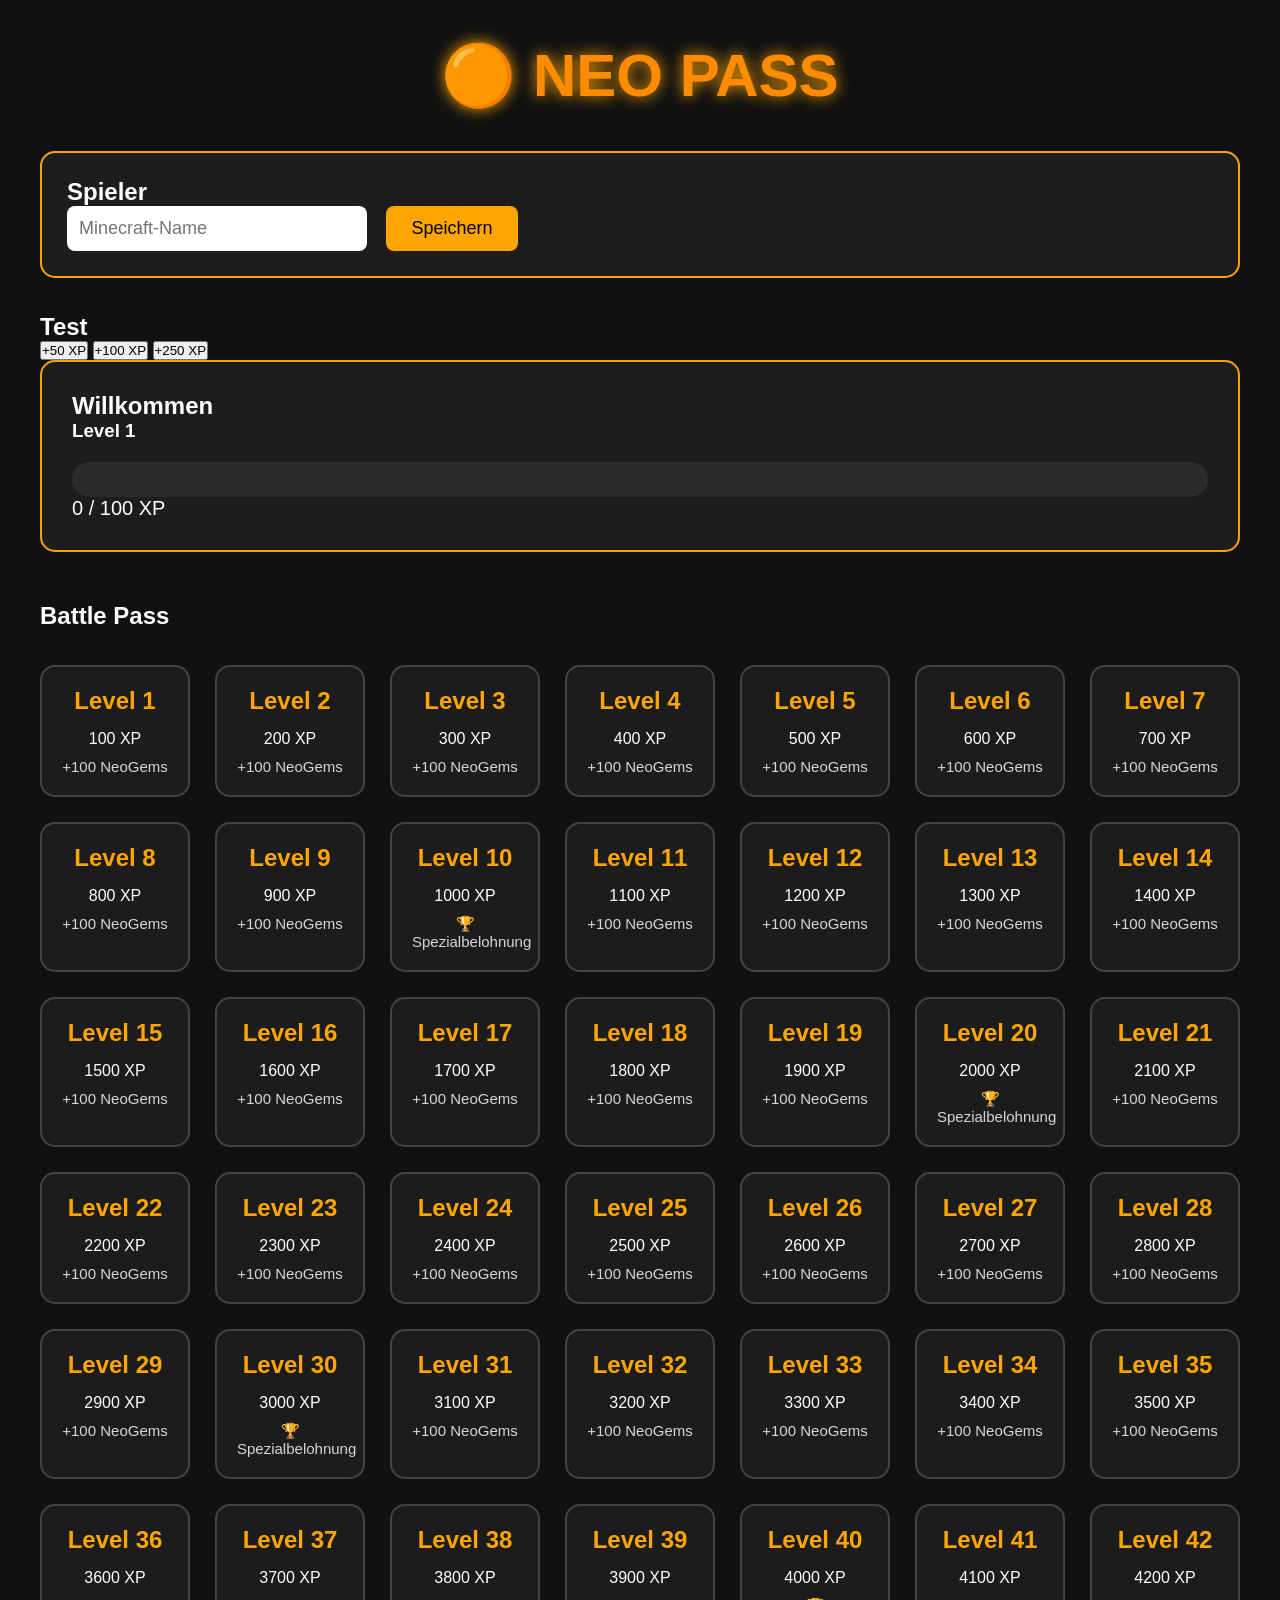
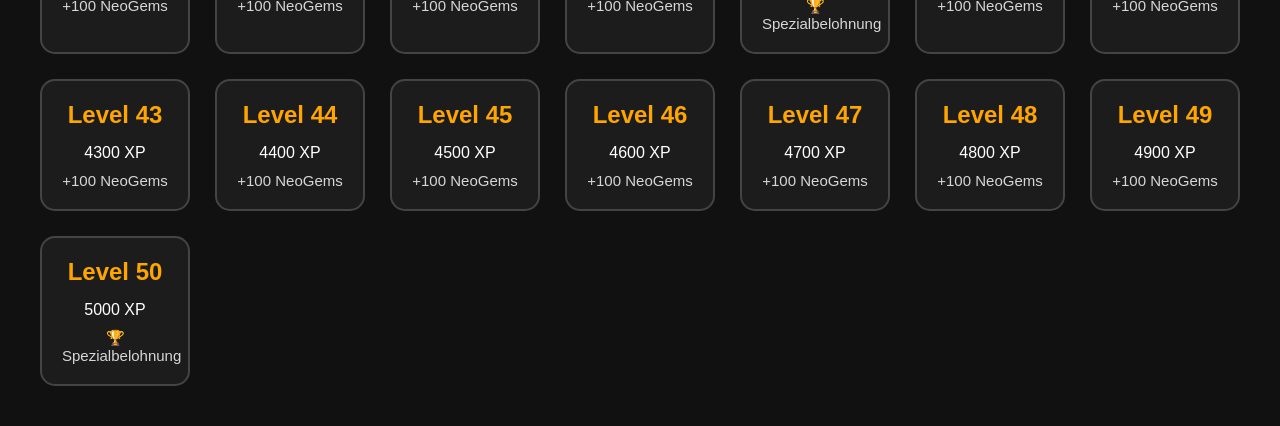
<file: pass.html>
<!DOCTYPE html>
<html lang="de">
<head>
    <meta charset="UTF-8">
    <meta name="viewport" content="width=device-width, initial-scale=1.0">

    <title>NEO Pass</title>

    <link rel="stylesheet" href="style.css">
    <link rel="stylesheet" href="pass.css">
</head>

<body>

<div class="pass-container">

<h1>🟠 NEO PASS</h1>

<div class="playerBox">

    <h2>Spieler</h2>

    <input
        id="playerName"
        type="text"
        placeholder="Minecraft-Name">

    <button onclick="saveName()">
        Speichern
    </button>

</div>

    <h2>Test</h2>

<button onclick="addXP(50)">
+50 XP
</button>

<button onclick="addXP(100)">
+100 XP
</button>

<button onclick="addXP(250)">
+250 XP
</button>

<div class="levelBox">

<h2 id="welcomeName">

Willkommen

</h2>

<h3>

Level 1

</h3>

<div class="xpBar">

<div id="xpFill"></div>

</div>

<p>

<span id="xpText">

0 / 100 XP

</span>

</p>

</div>


<h2>

Battle Pass

</h2>

<div id="levels">

</div>

</div>


<script src="pass.js"></script>

</body>

</html>
</file>
<file: style.css>
*{
margin:0;
padding:0;
box-sizing:border-box;
}

html{
scroll-behavior:smooth;
}

body{
font-family:Arial, sans-serif;
background:#05070b;
color:white;
overflow-x:hidden;
}

.stars{
position:fixed;
inset:0;
background:
radial-gradient(circle at 20% 30%, rgba(0,183,255,.18), transparent 25%),
radial-gradient(circle at 80% 20%, rgba(0,183,255,.15), transparent 20%),
radial-gradient(circle at 50% 80%, rgba(0,183,255,.12), transparent 25%);
animation: drift 12s ease-in-out infinite alternate;
z-index:-1;
}

@keyframes drift{
from{transform:scale(1) translateY(0px);}
to{transform:scale(1.1) translateY(-20px);}
}

.hero{
height:100vh;
display:flex;
justify-content:center;
align-items:center;
text-align:center;
}

.neo{
font-size:10rem;
font-weight:900;
letter-spacing:12px;
background:linear-gradient(180deg,#ffffff,#6fd9ff,#00b7ff);
-webkit-background-clip:text;
-webkit-text-fill-color:transparent;
text-shadow:0 0 50px rgba(0,183,255,.4);
animation: glow 3s ease-in-out infinite;
}

@keyframes glow{
50%{filter:brightness(1.3);}
}

.subtitle{
font-size:1.5rem;
letter-spacing:5px;
color:#b9dfff;
margin-top:-10px;
}

.tagline{
margin-top:20px;
color:#9db4c5;
font-size:1.1rem;
}

.button{
display:inline-block;
margin-top:40px;
padding:16px 34px;
border:1px solid #00b7ff;
color:white;
text-decoration:none;
border-radius:50px;
transition:.3s;
}

.button:hover{
background:#00b7ff;
box-shadow:0 0 30px #00b7ff;
}

.showcase{
padding:120px 10%;
}

.glass{
background:rgba(255,255,255,.05);
backdrop-filter:blur(12px);
border:1px solid rgba(255,255,255,.08);
padding:50px;
border-radius:24px;
text-align:center;
}

.glass h2{
font-size:3rem;
margin-bottom:20px;
}

.glass p{
max-width:800px;
margin:auto;
line-height:1.8;
color:#b8c8d6;
}

.cards{
margin-top:60px;
display:grid;
grid-template-columns:repeat(auto-fit,minmax(220px,1fr));
gap:25px;
}

.card{
height:180px;
display:flex;
justify-content:center;
align-items:center;
background:linear-gradient(135deg,#0e1520,#121d2d);
border:1px solid rgba(0,183,255,.2);
border-radius:20px;
font-size:1.3rem;
letter-spacing:3px;
transition:.4s;
}

.card:hover{
transform:translateY(-10px) scale(1.03);
box-shadow:0 0 35px rgba(0,183,255,.35);
}

.banner{
height:40vh;
display:flex;
justify-content:center;
align-items:center;
}

.banner-text{
font-size:4rem;
font-weight:800;
letter-spacing:8px;
color:#dff5ff;
}

@media(max-width:768px){
.neo{font-size:5rem;}
.banner-text{font-size:2rem;}
.glass h2{font-size:2rem;}
}

.discord-section{
    min-height:100vh;
    display:flex;
    justify-content:center;
    align-items:center;
    padding:100px 10%;
}

.discord-box{
    text-align:center;
    max-width:900px;
    padding:60px;
    border-radius:25px;

    background:rgba(255,255,255,.05);
    backdrop-filter:blur(12px);

    border:1px solid rgba(255,255,255,.08);

    animation:fadeUp 1s ease;
}

.discord-box h2{
    font-size:4rem;
    letter-spacing:6px;
    margin-bottom:25px;

    color:#00b7ff;
}

.discord-box p{
    color:#b8c8d6;
    line-height:1.8;
    font-size:1.1rem;
}

.discord-btn{
    display:inline-block;

    margin-top:40px;

    padding:18px 40px;

    text-decoration:none;

    color:white;

    border:1px solid #00b7ff;

    border-radius:50px;

    transition:.3s;
}

.discord-btn:hover{
    background:#00b7ff;
    box-shadow:0 0 30px #00b7ff;
    transform:translateY(-4px);
}

@keyframes fadeUp{
    from{
        opacity:0;
        transform:translateY(40px);
    }

    to{

        .roadmap-section{
    padding:120px 10%;
}
        transform:translateY(0);
    }
}

/* ROADMAP */

.roadmap{
    padding:150px 8%;
}

.roadmap h2{
    text-align:center;
    font-size:4rem;
    color:#36d5ff;
    margin-bottom:100px;
    letter-spacing:5px;
}

.roadmap-container{
    display:flex;
    align-items:center;
    justify-content:center;
    flex-wrap:wrap;
    gap:20px;
}

.roadmap-item{

    width:220px;

    padding:30px;

    border-radius:24px;

    background:rgba(255,255,255,.04);

    border:1px solid rgba(54,213,255,.2);

    text-align:center;

    transition:.35s;
}

.roadmap-item:hover{

    transform:translateY(-10px);

    box-shadow:
    0 0 25px rgba(54,213,255,.4);

}

.roadmap-year{

    color:#36d5ff;

    font-size:.9rem;

    letter-spacing:3px;

    margin-bottom:15px;
}

.roadmap-item h3{

    font-size:1.5rem;

    margin-bottom:10px;
}

.roadmap-item p{

    color:#a7b9c8;

    line-height:1.6;
}

.roadmap-line{

    width:70px;

    height:3px;

    background:#36d5ff;

    box-shadow:
    0 0 15px #36d5ff;
}

.active{

    border:1px solid #36d5ff;

    box-shadow:
    0 0 30px rgba(54,213,255,.35);
}

.future{

    opacity:.8;
}

@media(max-width:1200px){

    .roadmap-container{

        flex-direction:column;
    }

    .roadmap-line{

        width:3px;

        height:60px;
    }

}

/* ========================= */
/* PROJEKTE */
/* ========================= */

.projects{

    padding:150px 8%;

}

.projects h2{

    text-align:center;

    font-size:4rem;

    letter-spacing:5px;

    color:#36d5ff;

    margin-bottom:80px;

}

.project-grid{

    display:grid;

    grid-template-columns:
    repeat(auto-fit,minmax(450px,1fr));

    gap:40px;

}

.project-card{

    position:relative;

    height:420px;

    overflow:hidden;

    border-radius:25px;

    transition:.4s;

}

.project-card:hover{

    transform:translateY(-10px);

    box-shadow:
    0 0 40px rgba(54,213,255,.4);

}

.project-image{

    position:absolute;

    inset:0;

    background-size:cover;

    background-position:center;

    transition:.6s;

}

.project-card:hover .project-image{

    transform:scale(1.08);

}

.project-overlay{

    position:absolute;

    inset:0;

    background:
    linear-gradient(
        to top,
        rgba(0,0,0,.9),
        rgba(0,0,0,.2)
    );

}

.project-content{

    position:absolute;

    bottom:0;

    padding:35px;

    z-index:2;

}

.project-content h3{

    font-size:2.2rem;

    margin-bottom:12px;

    color:white;

}

.project-content p{

    color:#d0dce6;

    line-height:1.7;

}

/* POSTSYSTEM */

.postsystem .project-image{

    background-image:
    url("postsystem.webp");

}

/* HUB */

.hub .project-image{

    background-image:
    url("images/hub.jpg");

}

/* BUNKER */

.bunker .project-image{

    background-image:
    url("Bild_2026-06-05_113944640.png");

}

/* EVENTS */

.events .project-image{

    background-image:
    url("images/events.jpg");

}

@media(max-width:700px){

    .project-grid{

        grid-template-columns:1fr;

    }

}

.application{

    padding:150px 8%;

    text-align:center;

}

.application h2{

    font-size:4rem;

    color:#36d5ff;

    margin-bottom:20px;

}

.application p{

    margin-bottom:40px;

    color:#c7d3dd;

}

.application form{

    max-width:700px;

    margin:auto;

    display:flex;

    flex-direction:column;

    gap:20px;

}

.application input,
.application textarea{

    background:
    rgba(255,255,255,.05);

    border:
    1px solid rgba(255,255,255,.1);

    padding:18px;

    border-radius:15px;

    color:white;

    font-size:1rem;

}

.application textarea{

    min-height:180px;

    resize:vertical;

}

.application button{

    padding:18px;

    border:none;

    border-radius:15px;

    cursor:pointer;

    font-size:1rem;

    background:#36d5ff;

    color:black;

    font-weight:bold;

}

.stats{

    padding:150px 8%;
    text-align:center;

}

.stats h2{

    font-size:4rem;
    margin-bottom:80px;
    color:#36d5ff;

}

.stats-grid{

    display:grid;
    grid-template-columns:
    repeat(auto-fit,minmax(250px,1fr));

    gap:30px;

}

.stat-card{

    background:
    rgba(255,255,255,.04);

    border:
    1px solid rgba(255,255,255,.08);

    border-radius:20px;

    padding:50px 20px;

    transition:.3s;

    backdrop-filter:blur(10px);

}

.stat-card:hover{

    transform:translateY(-10px);

    border-color:#36d5ff;

    box-shadow:
    0 0 30px rgba(54,213,255,.25);

}

.stat-number{

    display:block;

    font-size:4rem;

    font-weight:800;

    color:#36d5ff;

    margin-bottom:10px;

}

.stat-label{

    color:#c7d3dd;

    font-size:1.1rem;

    letter-spacing:1px;

}

.faq{

    padding:150px 8%;

}

.faq h2{

    text-align:center;

    font-size:4rem;

    color:#36d5ff;

    margin-bottom:60px;

}

.faq-container{

    max-width:1000px;

    margin:auto;

    display:grid;

    gap:25px;

}

.faq-item{

    background:
    rgba(255,255,255,.04);

    border:
    1px solid rgba(255,255,255,.08);

    border-radius:20px;

    padding:30px;

    transition:.3s;

}

.faq-item:hover{

    border-color:#36d5ff;

    transform:translateY(-3px);

    box-shadow:
    0 0 20px rgba(54,213,255,.15);

}

.faq-item h3{

    color:#36d5ff;

    margin-bottom:12px;

}

.faq-item p{

    color:#c7d3dd;

    line-height:1.6;

}

#activity{

    width:100%;

    padding:15px;

    margin-bottom:15px;

    background:#111;

    color:white;

    border:1px solid rgba(255,255,255,.1);

    border-radius:10px;

    font-size:1rem;

}

.youtube-section{

    padding:150px 8%;

}

.youtube-box{

    max-width:1000px;

    margin:auto;

    padding:50px;

    background:rgba(255,255,255,.03);

    border:1px solid rgba(255,255,255,.08);

    border-radius:25px;

    text-align:center;

}

.youtube-box h2{

    color:#36d5ff;

    font-size:4rem;

    margin-bottom:25px;

}

.yt-description{

    max-width:700px;

    margin:auto;

    color:#c7d3dd;

    line-height:1.8;

}

.yt-stats{

    display:flex;

    justify-content:center;

    gap:25px;

    flex-wrap:wrap;

    margin:50px 0;

}

.yt-stat{

    min-width:180px;

    padding:25px;

    background:rgba(255,255,255,.03);

    border-radius:15px;

}

.yt-stat h3{

    color:#36d5ff;

    font-size:2rem;

}

.yt-stat span{

    color:#c7d3dd;

}

.yt-coming-soon{

    margin-bottom:40px;

}

.yt-coming-soon h3{

    color:#36d5ff;

    margin-bottom:15px;

}

.yt-coming-soon ul{

    list-style:none;

    padding:0;

}

.yt-coming-soon li{

    margin:10px 0;

    color:#c7d3dd;

}

.youtube-btn{

    display:inline-block;

    padding:15px 35px;

    border:1px solid #36d5ff;

    border-radius:999px;

    color:#36d5ff;

    text-decoration:none;

    transition:.3s;

}

.youtube-btn:hover{

    background:#36d5ff;

    color:#000;

}

/* ========================= */
/* TEAM */
/* ========================= */

.team{

    padding:150px 8%;

    text-align:center;

}

.team h2{

    font-size:4rem;

    color:#36d5ff;

    margin-bottom:15px;

}

.team-subtitle{

    color:#c7d3dd;

    margin-bottom:70px;

    font-size:1.1rem;

}

.team-grid{

    display:grid;

    grid-template-columns:
    repeat(auto-fit,minmax(280px,1fr));

    gap:30px;

}

.team-card{

    position:relative;

    padding:40px 30px;

    border-radius:24px;

    background:
    rgba(255,255,255,.04);

    border:
    1px solid rgba(255,255,255,.08);

    backdrop-filter:blur(12px);

    transition:.35s;

    overflow:hidden;

}

.team-card::before{

    content:"";

    position:absolute;

    top:0;
    left:0;

    width:100%;
    height:4px;

    background:#36d5ff;

    opacity:.8;

}

.team-card:hover{

    transform:translateY(-10px);

    border-color:#36d5ff;

    box-shadow:
    0 0 35px rgba(54,213,255,.25);

}

.team-card h3{

    color:white;

    font-size:1.8rem;

    margin-bottom:15px;

}

.team-card p{

    color:#c7d3dd;

    line-height:1.7;

}

.team-role{

    display:inline-block;

    padding:8px 16px;

    margin-bottom:20px;

    border-radius:999px;

    background:
    rgba(54,213,255,.15);

    border:
    1px solid rgba(54,213,255,.35);

    color:#36d5ff;

    font-size:.85rem;

    font-weight:700;

    letter-spacing:1px;

}

.leader{

    border-color:
    rgba(54,213,255,.35);

    box-shadow:
    0 0 25px rgba(54,213,255,.15);

}

/* ========================= */
/* GESCHICHTE */
/* ========================= */

.story{

    padding:150px 8%;

    text-align:center;

}

.story h2{

    font-size:4rem;

    color:#36d5ff;

    margin-bottom:15px;

}

.story-subtitle{

    color:#c7d3dd;

    margin-bottom:60px;

}

.story-card{

    max-width:1000px;

    margin:auto;

    padding:50px;

    background:
    rgba(255,255,255,.04);

    border:
    1px solid rgba(255,255,255,.08);

    border-radius:25px;

    backdrop-filter:blur(12px);

    text-align:left;

    transition:.35s;

}

.story-card:hover{

    border-color:#36d5ff;

    box-shadow:
    0 0 35px rgba(54,213,255,.15);

}

.story-date{

    display:inline-block;

    padding:10px 18px;

    border-radius:999px;

    background:
    rgba(54,213,255,.15);

    border:
    1px solid rgba(54,213,255,.35);

    color:#36d5ff;

    font-weight:700;

    margin-bottom:25px;

}

.story-card h3{

    color:white;

    font-size:2rem;

    margin-bottom:25px;

}

.story-card p{

    color:#c7d3dd;

    line-height:1.9;

    margin-bottom:20px;

}

.story-timeline{

    display:flex;

    justify-content:center;

    align-items:center;

    gap:15px;

    flex-wrap:wrap;

    margin:40px 0;

    color:#36d5ff;

    font-weight:700;

}

.story-timeline div{

    padding:10px 18px;

    border-radius:12px;

    background:
    rgba(54,213,255,.08);

    border:
    1px solid rgba(54,213,255,.15);

}

/* ========================= */
/* SIDEBAR */
/* ========================= */

.sidebar{

    position:fixed;

    top:0;
    left:-280px;

    width:280px;
    height:100vh;

    background:
    rgba(7,16,24,.97);

    backdrop-filter:blur(15px);

    border-right:
    1px solid rgba(54,213,255,.2);

    z-index:9999;

    display:flex;

    flex-direction:column;

    padding-top:100px;

    transition:.35s;

}

.sidebar.active{

    left:0;

}

.sidebar a{

    color:white;

    text-decoration:none;

    padding:18px 35px;

    transition:.25s;

    font-size:1.05rem;

}

.sidebar a:hover{

    color:#36d5ff;

    background:
    rgba(54,213,255,.08);

}

.menu-btn{

    position:fixed;

    top:25px;
    left:25px;

    width:55px;
    height:55px;

    border:none;

    border-radius:12px;

    background:
    rgba(7,16,24,.9);

    color:#36d5ff;

    font-size:28px;

    cursor:pointer;

    z-index:10000;

    backdrop-filter:blur(10px);

    border:
    1px solid rgba(54,213,255,.2);

    transition:.25s;

}

.menu-btn:hover{

    box-shadow:
    0 0 20px rgba(54,213,255,.4);

}

/* ========================= */
/* TRAILER */
/* ========================= */

.trailer{

    padding:150px 8%;

    text-align:center;

}

.trailer-container{

    max-width:1200px;

    margin:auto;

}

.trailer h2{

    font-size:4rem;

    color:#36d5ff;

    margin-bottom:20px;

}

.trailer-subtitle{

    color:#c7d3dd;

    max-width:700px;

    margin:0 auto 50px auto;

    line-height:1.8;

}

.video-wrapper{

    position:relative;

    width:100%;

    aspect-ratio:16/9;

    border-radius:25px;

    overflow:hidden;

    border:1px solid rgba(54,213,255,.25);

    box-shadow:
    0 0 40px rgba(54,213,255,.15);

}

.video-wrapper iframe{

    width:100%;

    height:100%;

}

.trailer-text{

    margin-top:35px;

    color:#c7d3dd;

    line-height:1.8;

}

.trailer-btn{

    display:inline-block;

    margin-top:30px;

    padding:15px 35px;

    border-radius:999px;

    text-decoration:none;

    color:#36d5ff;

    border:1px solid #36d5ff;

    transition:.3s;

}

.trailer-btn:hover{

    background:#36d5ff;

    color:#000;

    box-shadow:
    0 0 25px rgba(54,213,255,.4);

}

/* ========================= */
/* REGELWERK */
/* ========================= */

.rules,
.agb{

    padding:120px 8%;

    text-align:center;

}

.rules-container,
.agb-container{

    max-width:1000px;

    margin:auto;

    padding:50px;

    border-radius:25px;

    background:
    rgba(255,255,255,.04);

    border:
    1px solid rgba(255,255,255,.08);

}

.rules h2,
.agb h2{

    color:#36d5ff;

    font-size:4rem;

    margin-bottom:25px;

}

.rules-text{

    color:#c7d3dd;

    margin-bottom:40px;

}

.rules-points{

    display:grid;

    gap:15px;

    margin-bottom:40px;

}

.rule-item{

    padding:18px;

    border-radius:12px;

    background:
    rgba(54,213,255,.08);

    border:
    1px solid rgba(54,213,255,.15);

}

.rules-btn{

    display:inline-block;

    padding:15px 35px;

    border-radius:999px;

    border:1px solid #36d5ff;

    color:#36d5ff;

    text-decoration:none;

}

.rules-btn:hover{

    background:#36d5ff;

    color:#000;

}

.agb p{

    color:#c7d3dd;

    line-height:1.8;

    margin-bottom:20px;

}

/* ========================= */
/* NUTZUNGSBEDINGUNGEN */
/* ========================= */

.terms-modal{

    position:fixed;

    top:0;
    left:0;

    width:100%;
    height:100%;

    background:
    rgba(0,0,0,.85);

    backdrop-filter:blur(8px);

    display:flex;

    justify-content:center;

    align-items:center;

    z-index:999999;

}

.terms-box{

    max-width:700px;

    padding:40px;

    border-radius:25px;

    background:
    rgba(10,15,25,.95);

    border:
    1px solid rgba(54,213,255,.25);

    text-align:center;

}

.terms-box h2{

    color:#36d5ff;

    margin-bottom:20px;

}

.terms-box p{

    color:#c7d3dd;

    line-height:1.8;

    margin-bottom:20px;

}

.terms-buttons button{

    padding:15px 35px;

    border:none;

    border-radius:999px;

    cursor:pointer;

    background:#36d5ff;

    color:#000;

    font-weight:bold;

}

.terms-rules{

    list-style:none;

    padding:0;

    margin:30px 0;

    text-align:left;

}

.terms-rules li{

    padding:12px 0;

    color:#c7d3dd;

    border-bottom:
    1px solid rgba(255,255,255,.08);

}

.rules-link{

    display:inline-block;

    padding:18px 35px;

    margin-right:15px;

    border-radius:999px;

    text-decoration:none;

    color:#36d5ff;

    border:1px solid #36d5ff;

}

/* ========================= */
/* CLANWOHNUNGEN */
/* ========================= */

.wohnungen{

    padding:150px 8%;

    text-align:center;

}

.wohnungen h2{

    font-size:4rem;

    color:#36d5ff;

    margin-bottom:20px;

}

.wohnungen-subtitle{

    max-width:700px;

    margin:auto;

    margin-bottom:60px;

    color:#c7d3dd;

}

.wohnungen-grid{

    display:grid;

    grid-template-columns:
    repeat(auto-fit,minmax(280px,1fr));

    gap:30px;

}

.wohnung-card{

    padding:40px;

    border-radius:25px;

    background:
    rgba(255,255,255,.04);

    border:
    1px solid rgba(54,213,255,.15);

    transition:.3s;

}

.wohnung-card:hover{

    transform:translateY(-8px);

}

.featured{

    border:
    1px solid rgba(54,213,255,.45);

    box-shadow:
    0 0 25px rgba(54,213,255,.15);

}

.preis{

    font-size:2rem;

    color:#36d5ff;

    margin:20px 0;

}

.wohnungen-info{

    margin-top:50px;

    color:#c7d3dd;

}


/* ========================= */
/* FOOTER */
/* ========================= */

.footer{

    margin-top:120px;

    padding:80px 8% 40px;

    background:
    rgba(5,10,18,.95);

    border-top:
    1px solid rgba(54,213,255,.15);

}

.footer-content{

    max-width:1200px;

    margin:auto;

    text-align:center;

}

.footer h3{

    color:#36d5ff;

    font-size:2rem;

    margin-bottom:20px;

}

.footer p{

    color:#c7d3dd;

    max-width:700px;

    margin:0 auto 30px auto;

    line-height:1.8;

}

.footer-links{

    display:flex;

    justify-content:center;

    flex-wrap:wrap;

    gap:20px;

    margin-bottom:25px;

}

.footer-links a{

    color:#c7d3dd;

    text-decoration:none;

    transition:.3s;

}

.footer-links a:hover{

    color:#36d5ff;

}

.footer-bottom{

    margin-top:30px;

    padding-top:20px;

    border-top:
    1px solid rgba(255,255,255,.08);

    color:#7f8a94;

    font-size:.9rem;

}

.neo-pass{

padding:120px 8%;

}

.neo-pass h2{

font-size:48px;

text-align:center;

color:#ff8c00;

margin-bottom:15px;

}

.pass-subtitle{

text-align:center;

opacity:.7;

margin-bottom:45px;

}

.pass-profile{

display:flex;

justify-content:center;

gap:15px;

margin-bottom:40px;

}

.pass-profile input{

padding:15px;

width:280px;

border-radius:10px;

border:none;

font-size:17px;

}

.pass-profile button{

padding:15px 30px;

border:none;

background:#ff8c00;

cursor:pointer;

font-weight:bold;

border-radius:10px;

}

.pass-progress{

max-width:900px;

margin:auto;

margin-bottom:60px;

}

#xpBar{

height:30px;

background:#222;

border-radius:40px;

overflow:hidden;

}

#xpFill{

width:0%;

height:100%;

background:linear-gradient(90deg,#ff7b00,#ffb300);

transition:.5s;

}

#xpText{

text-align:center;

margin-top:15px;

font-size:20px;

}

#battlepass{

display:grid;

grid-template-columns:repeat(auto-fill,minmax(170px,1fr));

gap:20px;

}

.passLevel{

background:#181818;

padding:20px;

border-radius:15px;

text-align:center;

transition:.3s;

}

.passLevel:hover{

transform:translateY(-5px);

border:2px solid orange;

}


.battlepass-wrapper{

display:flex;

align-items:center;

gap:20px;

}

#battlepass{

display:flex;

overflow-x:auto;

gap:20px;

scroll-behavior:smooth;

padding:15px;

flex:1;

}

#battlepass::-webkit-scrollbar{

height:10px;

}

#battlepass::-webkit-scrollbar-thumb{

background:orange;

border-radius:20px;

}

.passLevel{

min-width:180px;

background:#1d1d1d;

border-radius:15px;

padding:20px;

text-align:center;

transition:.25s;

border:2px solid #333;

}

.passLevel:hover{

transform:translateY(-8px);

border-color:orange;

box-shadow:0 0 20px rgba(255,140,0,.5);

}

.passReward{

font-size:42px;

margin:20px 0;

}

.scroll-btn{

width:55px;

height:180px;

border:none;

border-radius:12px;

background:#1f1f1f;

color:white;

cursor:pointer;

font-size:26px;

transition:.2s;

}

.scroll-btn:hover{

background:orange;

color:black;

}

.missions{

display:grid;

grid-template-columns:repeat(auto-fit,minmax(300px,1fr));

gap:20px;

margin-top:30px;

}

.mission{

background:#1d1d1d;

padding:22px;

border-radius:12px;

display:flex;

justify-content:space-between;

align-items:center;

transition:.2s;

border-left:5px solid orange;

}

.completed{

border-left:5px solid lime;

opacity:.75;

}

.academy{

padding:80px 20px;

text-align:center;

}

.academy h2{

font-size:42px;

margin-bottom:20px;

}

.academy-subtitle{

opacity:.8;

margin-bottom:40px;

}

.academy-box{

display:flex;

justify-content:center;

gap:15px;

flex-wrap:wrap;

margin-bottom:40px;

}

.academy-box input{

padding:14px;

width:260px;

border:none;

border-radius:12px;

background:#222;

color:white;

}

.academy-box button{

padding:14px 28px;

border:none;

border-radius:12px;

cursor:pointer;

font-weight:bold;

background:#1fb4ff;

color:white;

transition:.2s;

}

.academy-box button:hover{

transform:scale(1.05);

}

#quizContainer{

max-width:700px;

margin:auto;

}

#progressBar{

width:100%;

height:12px;

background:#222;

border-radius:20px;

overflow:hidden;

margin:30px 0;

}

#progressFill{

width:0%;

height:100%;

background:#00d4ff;

transition:.4s;

}

#question{

margin-bottom:30px;

font-size:28px;

}

.answer{

width:100%;

padding:18px;

margin:12px 0;

border-radius:12px;

border:none;

background:#222;

color:white;

cursor:pointer;

font-size:17px;

transition:.2s;

}

.answer:hover{

background:#333;

}

.correct{

background:#1fa34a !important;

}

.wrong{

background:#b93030 !important;

}

#nextQuestion{

margin-top:25px;

padding:15px 35px;

border:none;

border-radius:12px;

background:#00d4ff;

color:white;

cursor:pointer;

font-size:18px;

}
</file>
<file: pass.css>
/* ========================= */
/*          NEO PASS         */
/* ========================= */

body{
    margin:0;
    padding:0;
    font-family:Arial, Helvetica, sans-serif;
    background:#111;
    color:white;
}

.pass-container{

    max-width:1300px;

    margin:auto;

    padding:40px;

}

.pass-container h1{

    text-align:center;

    color:#ff8c00;

    font-size:60px;

    margin-bottom:40px;

    text-shadow:0px 0px 15px orange;

}

.playerBox{

    background:#1d1d1d;

    border:2px solid orange;

    border-radius:15px;

    padding:25px;

    margin-bottom:35px;

}

.playerBox input{

    width:300px;

    padding:12px;

    font-size:18px;

    border:none;

    border-radius:8px;

    outline:none;

}

.playerBox button{

    padding:12px 25px;

    font-size:18px;

    background:orange;

    color:black;

    border:none;

    cursor:pointer;

    border-radius:8px;

    margin-left:15px;

    transition:.25s;

}

.playerBox button:hover{

    transform:scale(1.05);

    background:#ffb347;

}

.levelBox{

    background:#1d1d1d;

    border:2px solid orange;

    border-radius:15px;

    padding:30px;

    margin-bottom:50px;

}

.levelBox h2{

    margin-top:0;

}

.xpBar{

    width:100%;

    height:35px;

    background:#2b2b2b;

    border-radius:50px;

    overflow:hidden;

    margin-top:20px;

}

#xpFill{

    width:0%;

    height:100%;

    background:linear-gradient(90deg,#ff6a00,#ffb000);

    transition:0.6s;

}

#xpText{

    font-size:20px;

    color:white;

}

#levels{

    display:grid;

    grid-template-columns:repeat(auto-fit,minmax(150px,1fr));

    gap:25px;

    margin-top:35px;

}

.level{

    background:#1c1c1c;

    border:2px solid #444;

    border-radius:15px;

    text-align:center;

    padding:20px;

    transition:.25s;

    cursor:pointer;

}

.level:hover{

    transform:translateY(-6px);

    border-color:orange;

}

.level h2{

    color:orange;

    margin-bottom:15px;

}

.reward{

    color:#d7d7d7;

    font-size:15px;

    margin-top:10px;

}

.locked{

    opacity:.45;

}

.current{

    border:2px solid orange;

    box-shadow:0px 0px 20px orange;

}

.finished{

    border:2px solid lime;

    box-shadow:0px 0px 20px lime;

}

@media(max-width:800px){

.pass-container{

padding:15px;

}

.pass-container h1{

font-size:42px;

}

.playerBox input{

width:100%;

margin-bottom:15px;

}

.playerBox button{

margin-left:0;

width:100%;

}

}
</file>
